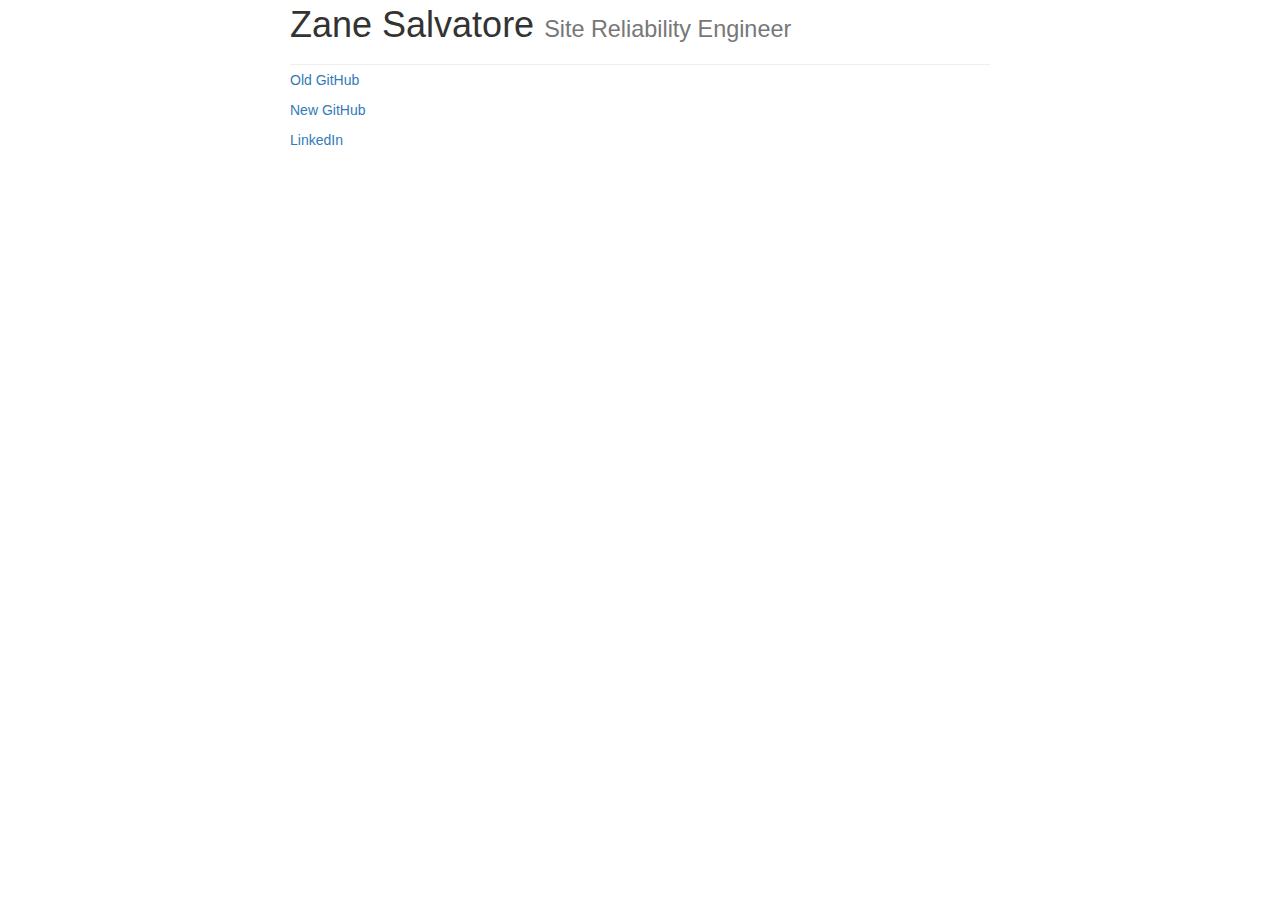
<file: index.html>
<!doctype html>
<html lang="en">
<head>
    <meta http-equiv="Content-Type" content="text/html; charset=UTF-8">
    <meta charset="UTF-8">
    <title>Zane Salvatore</title>
    <link rel="stylesheet" href="./resume_files/bootstrap.min.css">
    <link rel="stylesheet" href="./resume_files/bootstrap-theme.min.css">
    <link rel="stylesheet" href="./resume_files/resume.css">
    <meta name="google-site-verification" content="OkPxtaYBmMsn3qQie3DFIzq-Qn6nSbwRO0VrR0IjnJ8" />
</head>
<body>
    <div class="container">
        <div class="page-header" id="resume-header">
            <h1>Zane Salvatore <small>Site Reliability Engineer</small></h1>
        </div>

        <p><a href="https://github.com/zeeman">Old GitHub</a></p>
        <p><a href="https://github.com/zanesalvatore">New GitHub</a></p>
        <p><a href="https://www.linkedin.com/in/zanesalvatore">LinkedIn</a></p>
    </div>
</body>
</html>
</file>
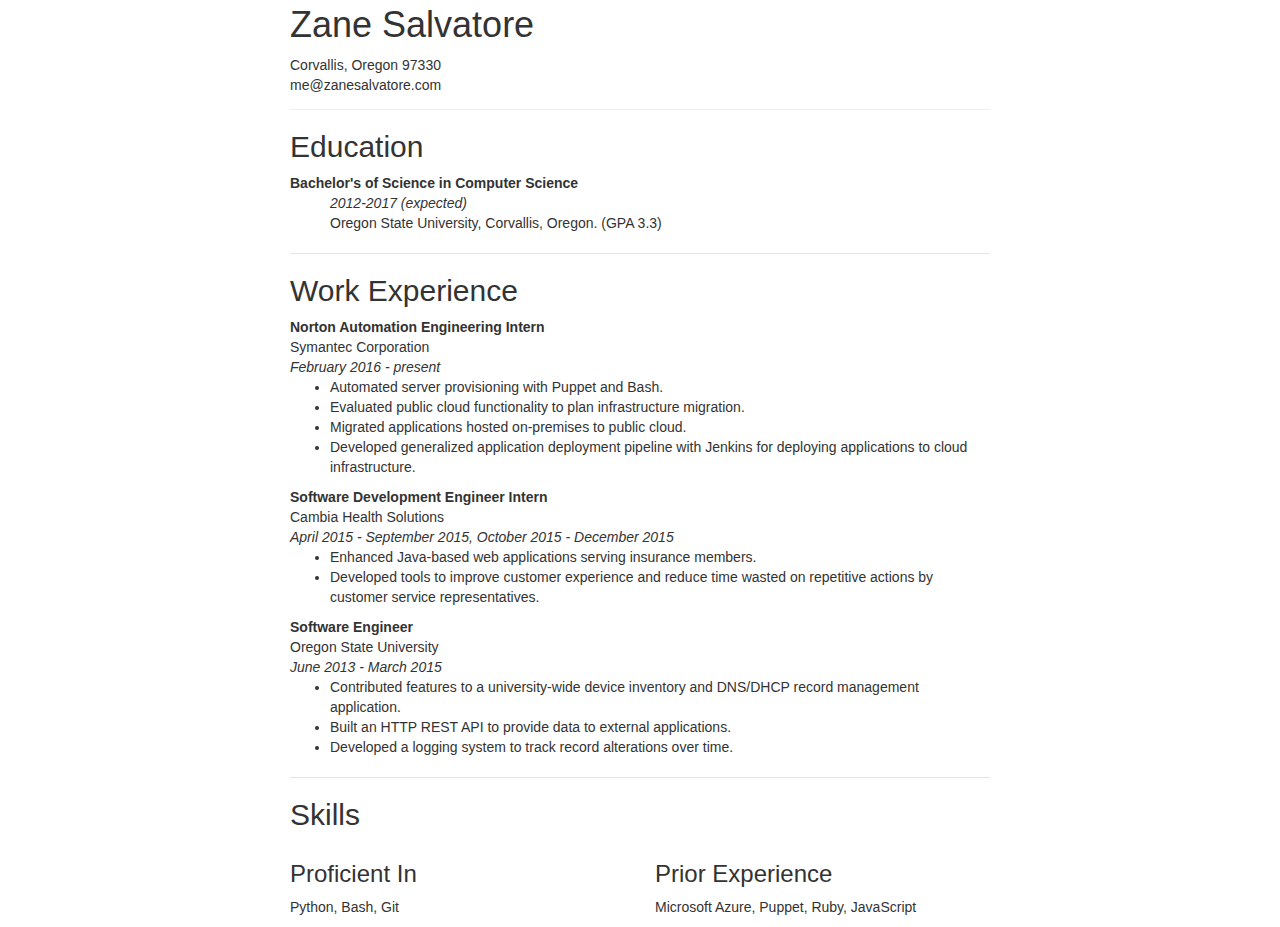
<file: resume.html>
<!DOCTYPE html>
<html lang="en">
<head>
    <meta http-equiv="Content-Type" content="text/html; charset=UTF-8">
    <meta charset="UTF-8">
    <title>Zane Salvatore</title>
    <link rel="stylesheet" href="./resume_files/bootstrap.min.css">
    <link rel="stylesheet" href="./resume_files/bootstrap-theme.min.css">
    <link rel="stylesheet" href="./resume_files/resume.css">
</head>
<body>
    <div class="container">
        <div class="page-header" id="resume-header">
            <h1>Zane Salvatore</h1>
            <address>
                Corvallis, Oregon 97330<br>
                me@zanesalvatore.com
            </address>
        </div>
        <section id="education">
            <h2>Education</h2>
            <dl>
                <dt>Bachelor's of Science in Computer Science</dt>
                <dd class="time-period">2012-2017 (expected)</dd>
                <dd>Oregon State University, Corvallis, Oregon. (GPA 3.3)</dd>
            </dl>
        </section>
        <section id="career">
            <h2>Work Experience</h2>
            <dl>
                <dt>Norton Automation Engineering Intern</dt>
                <dd>Symantec Corporation</dd>
                <dd class="time-period">February 2016 - present</dd>
                <dd>
                    <ul>
                        <li>Automated server provisioning with Puppet and Bash.</li>
                        <li>Evaluated public cloud functionality to plan infrastructure migration.</li>
                        <li>Migrated applications hosted on-premises to public cloud.</li>
                        <li>Developed generalized application deployment pipeline with Jenkins for deploying applications to cloud infrastructure.</li>
                    </ul>
                </dd>

                <dt>Software Development Engineer Intern</dt>
                <dd>Cambia Health Solutions</dd>
                <dd class="time-period">April 2015 - September 2015, October 2015 - December 2015</dd>
                <dd>
                    <ul>
                        <li>Enhanced Java-based web applications serving insurance members.</li>
                        <li>Developed tools to improve customer experience and reduce time wasted on repetitive actions by customer service representatives.</li>
                    </ul>
                </dd>

                <dt>Software Engineer</dt>
                <dd>Oregon State University</dd>
                <dd class="time-period">June 2013 - March 2015</dd>
                <dd>
                    <ul>
                        <li>Contributed features to a university-wide device inventory and DNS/DHCP record management application.</li>
                        <li>Built an HTTP REST API to provide data to external applications.</li>
                        <li>Developed a logging system to track record alterations over time.</li>
                    </ul>
                </dd>
            </dl>
        </section>
      <section class="no-border">
        <h2>Skills</h2>
        <div class="row">
          <div class="col-xs-12 col-sm-6 col-md-6 col-lg6">
            <h3>Proficient In</h3>
            <p>Python, Bash, Git</p>
          </div>
          <div class="col-xs-12 col-sm-6 col-md-6 col-lg6">
            <h3>Prior Experience</h3>
            <p>Microsoft Azure, Puppet, Ruby, JavaScript</p>
          </div>

        </div>
      </section>
    </div>
</body>
</html>
</file>
<file: resume_files/resume.css>
body {
    padding-top: 20px;
    padding-bottom: 20px;
}

section {
    border-bottom: 1px solid #e5e5e5;
}

@media (min-width: 768px) {
    .container {
        max-width: 730px;
    }
}

#resume-header {
    margin-top: 0;
    margin-bottom: 5px;
}

#resume-header h1 {
    margin-top: 5px;
}

#resume-header address {
    margin-bottom: 5px;
}

body {
    padding-top: 0;
    padding-bottom: 0;
}

dd.time-period {
    font-weight: normal;
    font-style: italic;
}

#education dd {
    padding-left: 40px;
}

.no-border {
    border-bottom: none;
}
</file>
